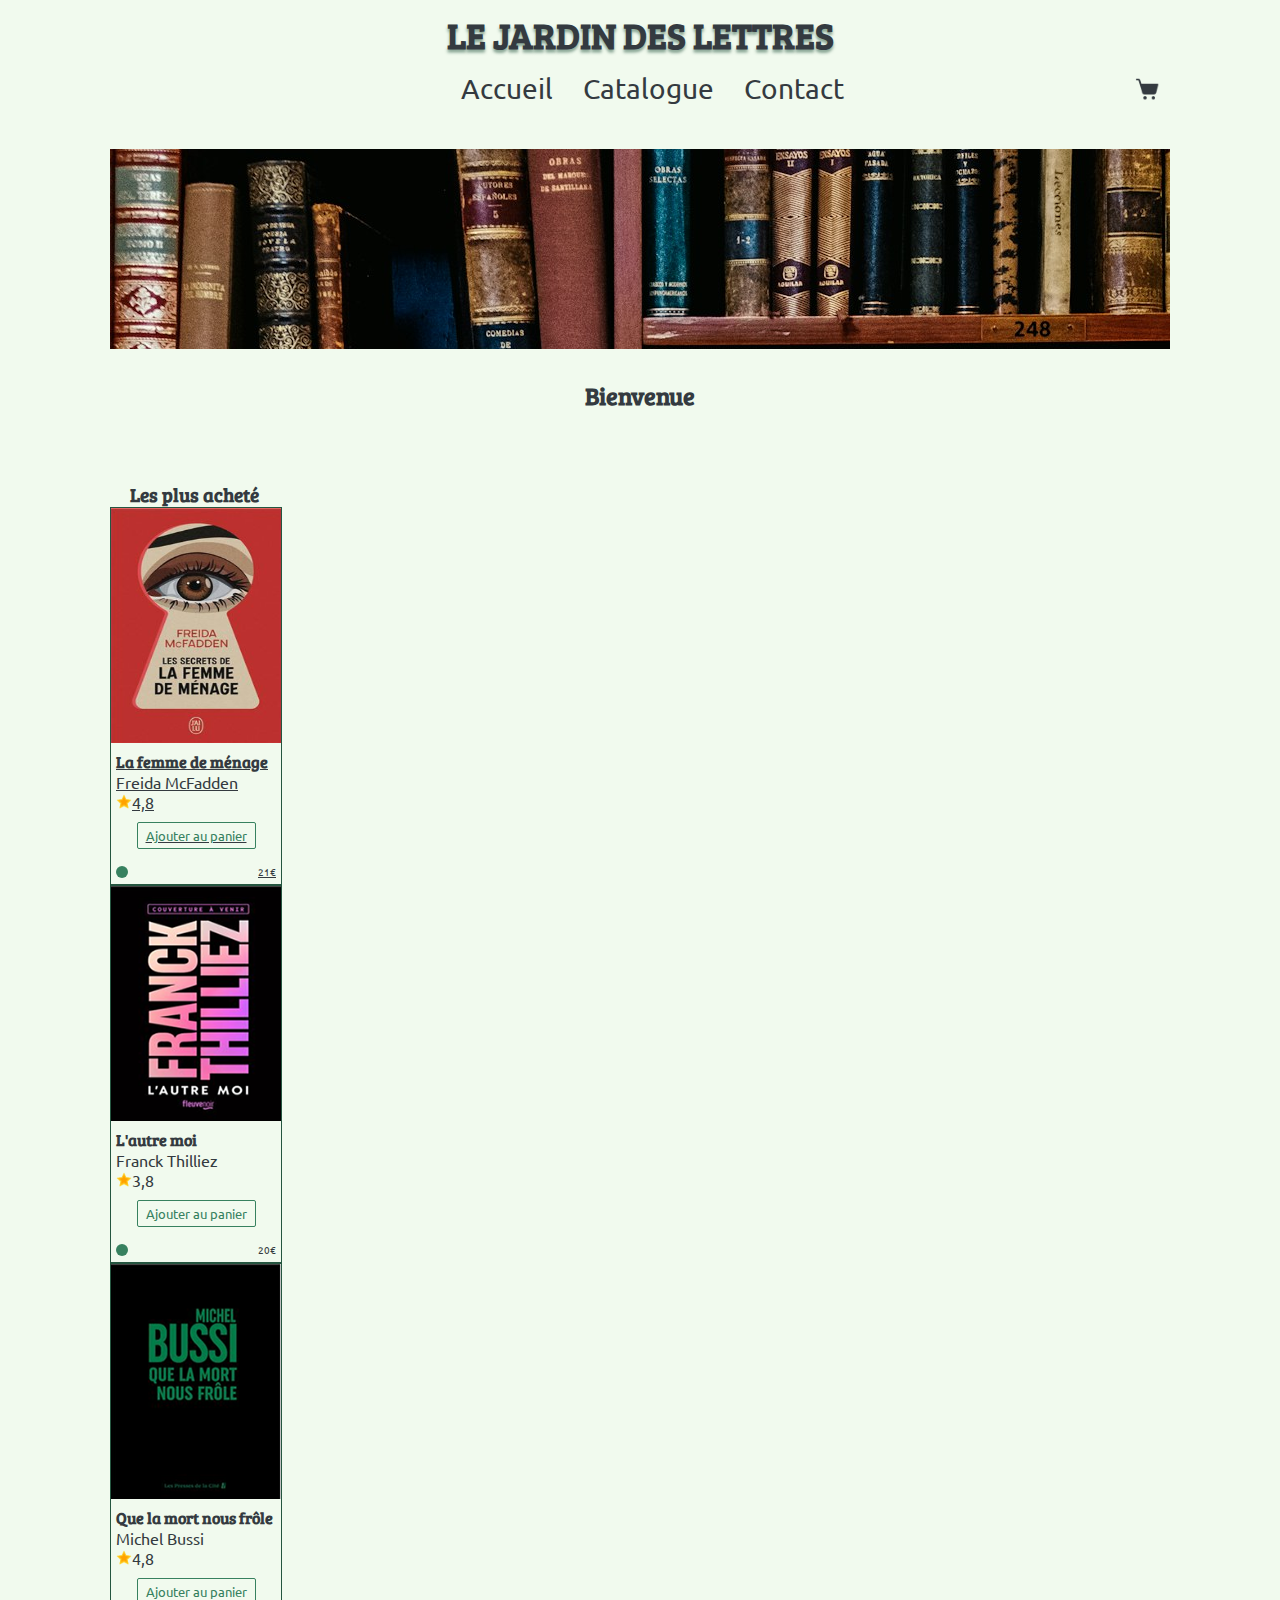
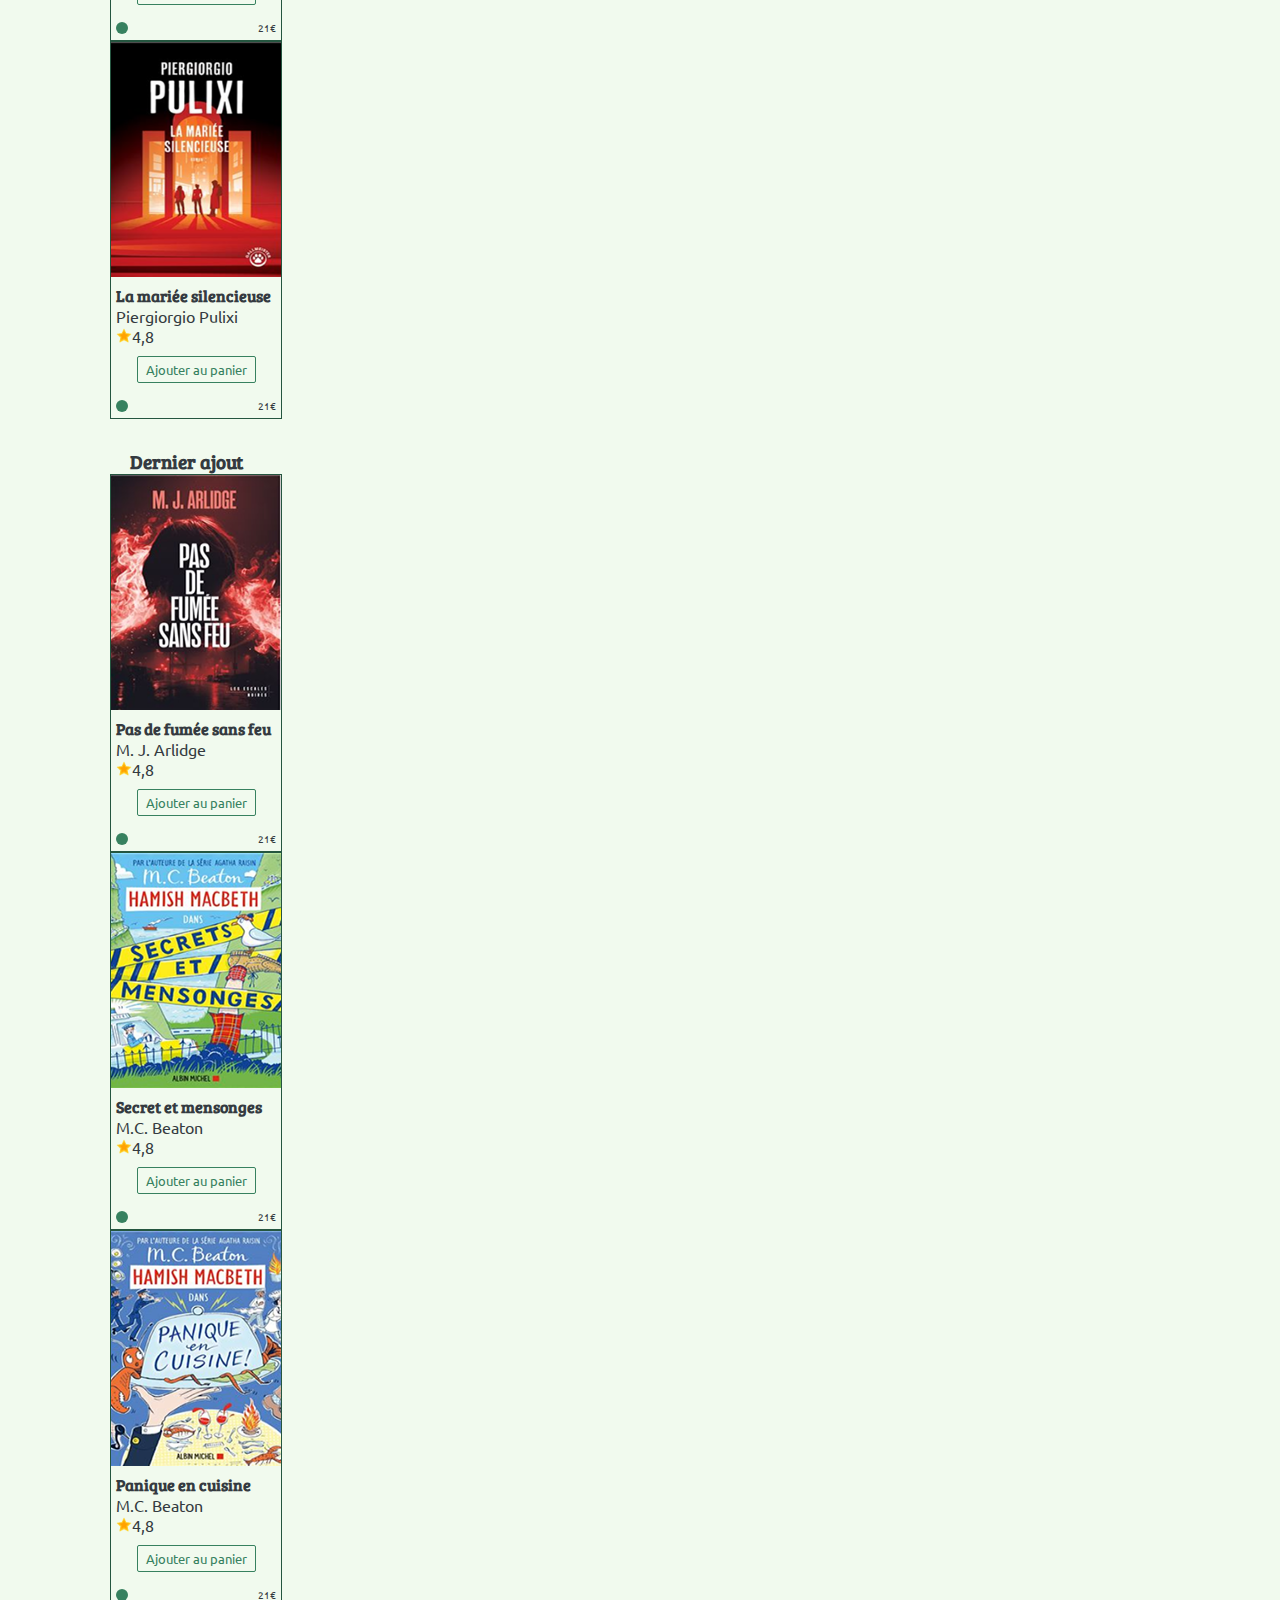
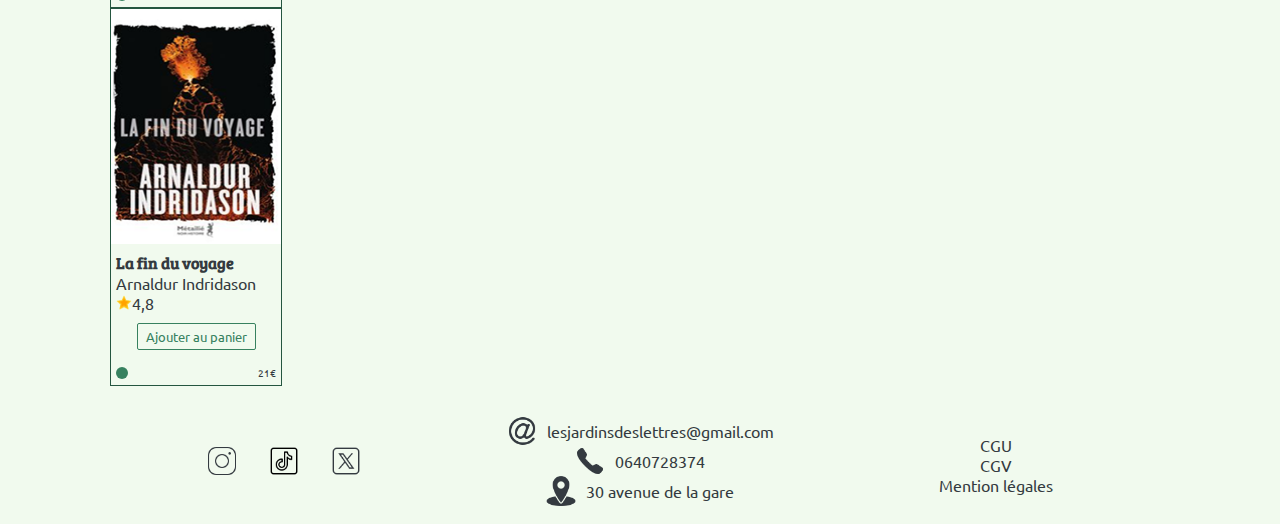
<file: index.html>
<!DOCTYPE html>
<html lang="fr">

<head>
    <meta charset="UTF-8">
    <meta name="viewport" content="width=device-width, initial-scale=1.0">
    <link rel="shortcut icon" href="./asssets/logo/Favicon BG-dark.png" type="image/x-icon">

    <!-- Fonts -->
    <link rel="preconnect" href="https://fonts.googleapis.com">
    <link rel="preconnect" href="https://fonts.gstatic.com/" crossorigin>
    <link
        href="https://fonts.googleapis.com/css2?family=Bree+Serif&family=Ubuntu:ital,wght@0,300;0,400;0,500;0,700;1,300;1,400;1,500;1,700&display=swap"
        rel="stylesheet">

    <!-- Style -->

    <link rel="stylesheet" href="./css/variable.css">
    <link rel="stylesheet" href="./css/config.css">
    <link rel="stylesheet" href="./css/footer.css">
    <link rel="stylesheet" href="./css/header.css">
    <link rel="stylesheet" href="./css/index.css">
    <link rel="stylesheet" href="./css/card.css">





    <title>Document</title>

    <script src="./script.js" defer></script>
</head>

<body>
    <div id="page_container">
        <header id="header">
            <h1 id="logo">LE JARDIN DES LETTRES</h1>
            <div id="nav_container">
                <img src="../asssets/logo/Favicon BG-dark.png" alt="" id="favicon">
                <nav id="navbar">
                    <ul>
                        <li><a href="./index.html">Accueil</a></li>
                        <li><a href="./category.html">Catalogue</a></li>
                        <li><a href="#">Contact</a></li>
                    </ul>
                </nav>
                <div id="cart_burger_container">
                    <img src="../asssets/icon/cart.png" alt="" id="cart">
                    <div id="burger_container">
                        <div id="burger"></div>
                    </div>
                </div>
            </div>
            <div id="navbar_mobile" >
                <ul>
                    <li><a href="./index.html">Accueil</a></li>
                    <li><a href="./category.html">Catalogue</a></li>
                    <li><a href="#">Contact</a></li>
                </ul>
            </div>
        </header>
        <main id="main">
            <div id="banner"></div>
            <h2>Bienvenue</h2>
            <section id="most_buy">
                <h3>Les plus acheté</h3>
                <div id="cards_container">
                    <a href="./book.html">
                        <div id="card_container">
                            <img src="./asssets/book_cover/image 13.png" alt="" id="cover">
                            <div id="info_container">

                                <h4 id="book_name">La femme de ménage</h4>
                                <p id="author">Freida McFadden</p>
                                <div id="rate_container">
                                    <img src="./asssets/icon/star.png" alt="" id="star">
                                    <p id="rate">4,8</p>
                                </div>
                                <button id="add_to_cart">Ajouter au panier</button>
                                <div id="avalable_price">
                                    <div id="avalable"></div>
                                    <p id="price">21€</p>
                                </div>
                            </div>

                        </div>
                    </a>

                    <div id="card_container">
                        <img src="./asssets/book_cover/image 2.png" alt="" id="cover">
                        <div id="info_container">

                            <h4 id="book_name">L'autre moi</h4>
                            <p id="author">Franck Thilliez</p>
                            <div id="rate_container">
                                <img src="./asssets/icon/star.png" alt="" id="star">
                                <p id="rate">3,8</p>
                            </div>
                            <button id="add_to_cart">Ajouter au panier</button>
                            <div id="avalable_price">
                                <div id="avalable"></div>
                                <p id="price">20€</p>
                            </div>
                        </div>

                    </div>
                    <div id="card_container">
                        <img src="./asssets/book_cover/image 3.png" alt="" id="cover">
                        <div id="info_container">

                            <h4 id="book_name">Que la mort nous frôle</h4>
                            <p id="author">Michel Bussi</p>
                            <div id="rate_container">
                                <img src="./asssets/icon/star.png" alt="" id="star">
                                <p id="rate">4,8</p>
                            </div>
                            <button id="add_to_cart">Ajouter au panier</button>
                            <div id="avalable_price">
                                <div id="avalable"></div>
                                <p id="price">21€</p>
                            </div>
                        </div>

                    </div>
                    <div id="card_container">
                        <img src="./asssets/book_cover/image 10.png" alt="" id="cover">
                        <div id="info_container">

                            <h4 id="book_name">La mariée silencieuse</h4>
                            <p id="author">Piergiorgio Pulixi</p>
                            <div id="rate_container">
                                <img src="./asssets/icon/star.png" alt="" id="star">
                                <p id="rate">4,8</p>
                            </div>
                            <button id="add_to_cart">Ajouter au panier</button>
                            <div id="avalable_price">
                                <div id="avalable"></div>
                                <p id="price">21€</p>
                            </div>
                        </div>

                    </div>
                </div>
            </section>

            <section id="last_add">
                <h3>Dernier ajout</h3>

                <div id="cards_container">
                    <div id="card_container">
                        <img src="./asssets/book_cover/image 5.png" alt="" id="cover">
                        <div id="info_container">

                            <h4 id="book_name">Pas de fumée sans feu</h4>
                            <p id="author">M. J. Arlidge</p>
                            <div id="rate_container">
                                <img src="./asssets/icon/star.png" alt="" id="star">
                                <p id="rate">4,8</p>
                            </div>
                            <button id="add_to_cart">Ajouter au panier</button>
                            <div id="avalable_price">
                                <div id="avalable"></div>
                                <p id="price">21€</p>
                            </div>
                        </div>

                    </div>
                    <div id="card_container">
                        <img src="./asssets/book_cover/image 6.png" alt="" id="cover">
                        <div id="info_container">

                            <h4 id="book_name">Secret et mensonges</h4>
                            <p id="author">M.C. Beaton</p>
                            <div id="rate_container">
                                <img src="./asssets/icon/star.png" alt="" id="star">
                                <p id="rate">4,8</p>
                            </div>
                            <button id="add_to_cart">Ajouter au panier</button>
                            <div id="avalable_price">
                                <div id="avalable"></div>
                                <p id="price">21€</p>
                            </div>
                        </div>

                    </div>
                    <div id="card_container">
                        <img src="./asssets/book_cover/image 7.png" alt="" id="cover">
                        <div id="info_container">

                            <h4 id="book_name">Panique en cuisine</h4>
                            <p id="author">M.C. Beaton</p>
                            <div id="rate_container">
                                <img src="./asssets/icon/star.png" alt="" id="star">
                                <p id="rate">4,8</p>
                            </div>
                            <button id="add_to_cart">Ajouter au panier</button>
                            <div id="avalable_price">
                                <div id="avalable"></div>
                                <p id="price">21€</p>
                            </div>
                        </div>

                    </div>
                    <div id="card_container">
                        <img src="./asssets/book_cover/image 8.png" alt="" id="cover">
                        <div id="info_container">

                            <h4 id="book_name">La fin du voyage</h4>
                            <p id="author">Arnaldur Indridason</p>
                            <div id="rate_container">
                                <img src="./asssets/icon/star.png" alt="" id="star">
                                <p id="rate">4,8</p>
                            </div>
                            <button id="add_to_cart">Ajouter au panier</button>
                            <div id="avalable_price">
                                <div id="avalable"></div>
                                <p id="price">21€</p>
                            </div>
                        </div>

                    </div>
                </div>
            </section>
        </main>
        <footer id="footer">
            <section id="social">
                <img src="../asssets/icon/icons8-instagram-50.png" alt="instagram">
                <img src="../asssets/icon/icons8-tic-tac-50.png" alt="tiktok">
                <img src="../asssets/icon/icons8-x-50.png" alt="x">
            </section>
            <section id="info">
                <div>
                    <img src="../asssets/icon/email.png" alt="email">
                    <p>lesjardinsdeslettres@gmail.com</p>
                </div>
                <div>
                    <img src="../asssets/icon/phone.png" alt="phone">
                    <p>0640728374</p>
                </div>
                <div>
                    <img src="../asssets/icon/icons8-géorepérage-50.png" alt="adresse">
                    <p>30 avenue de la gare</p>
                </div>
            </section>
            <section id="legal">
                <p>CGU</p>
                <p>CGV</p>
                <p>Mention légales</p>
            </section>
        </footer>
    </div>

</body>

</html>
</file>
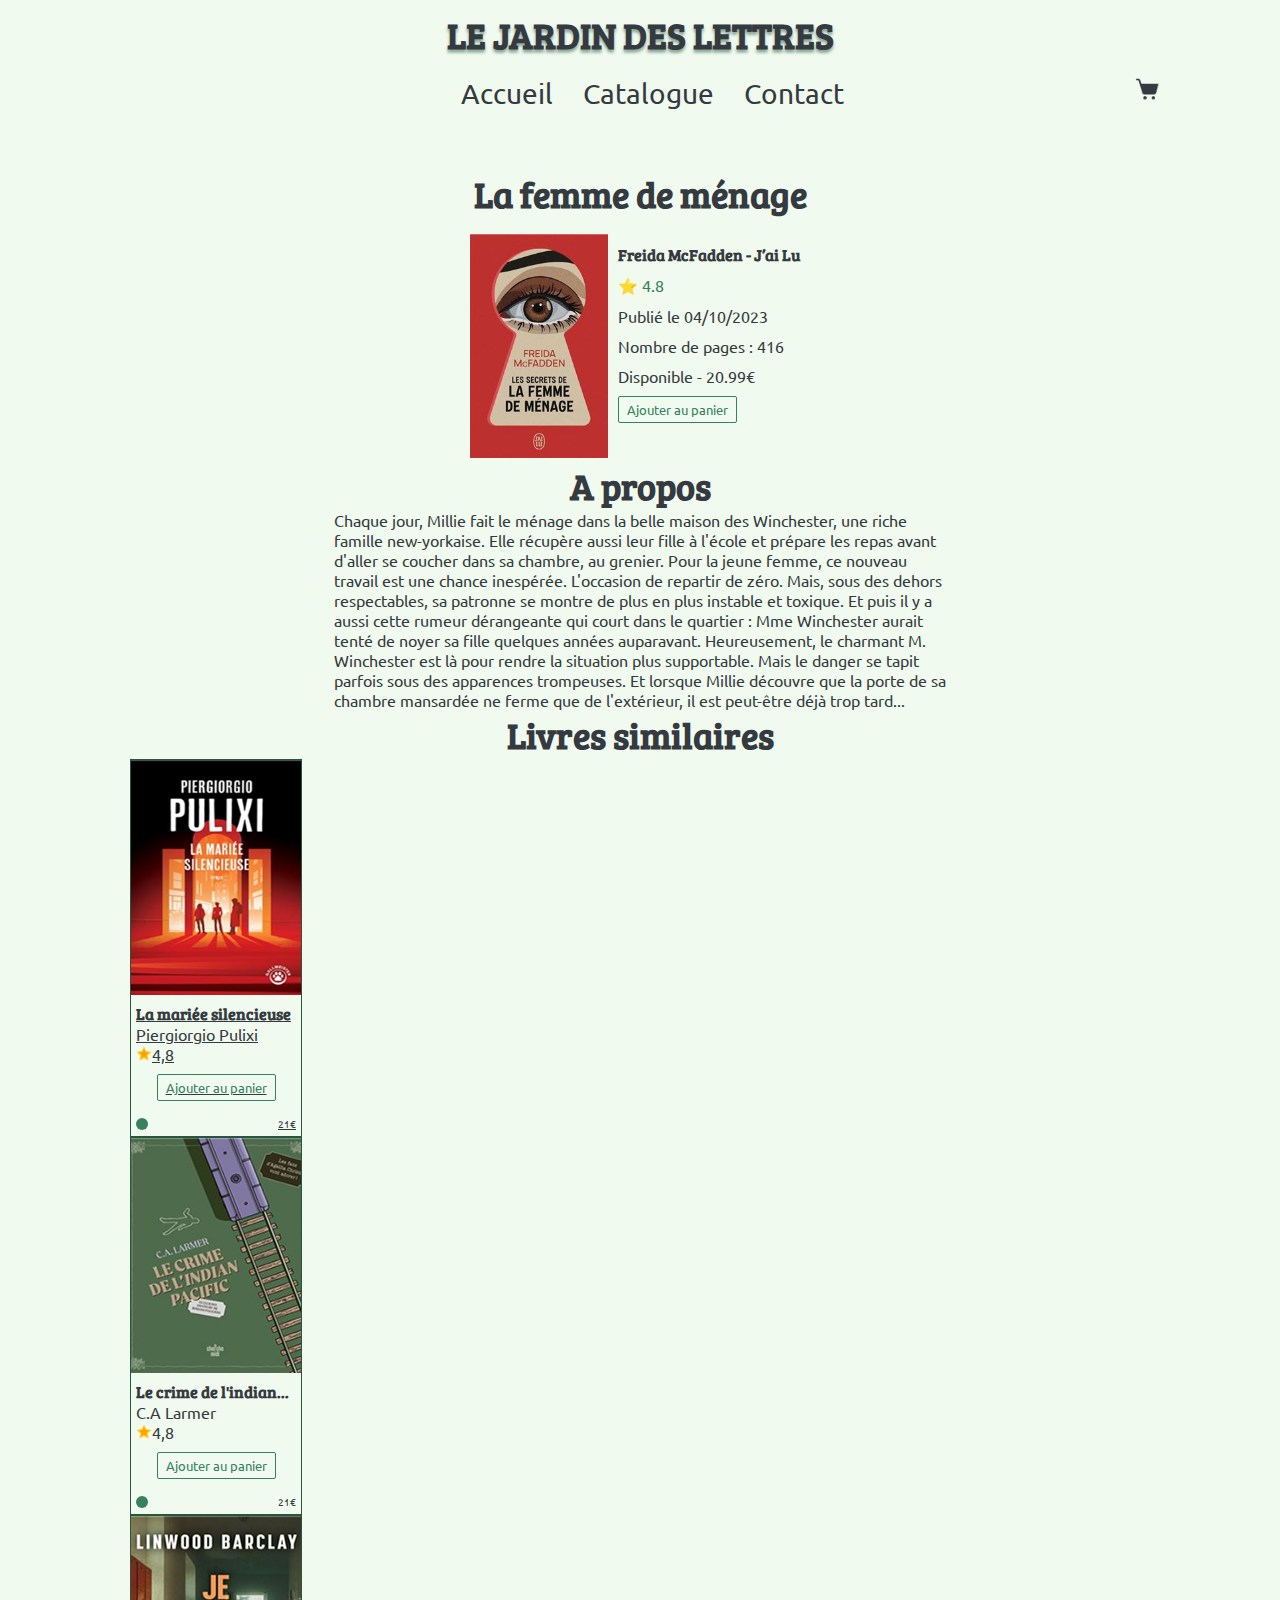
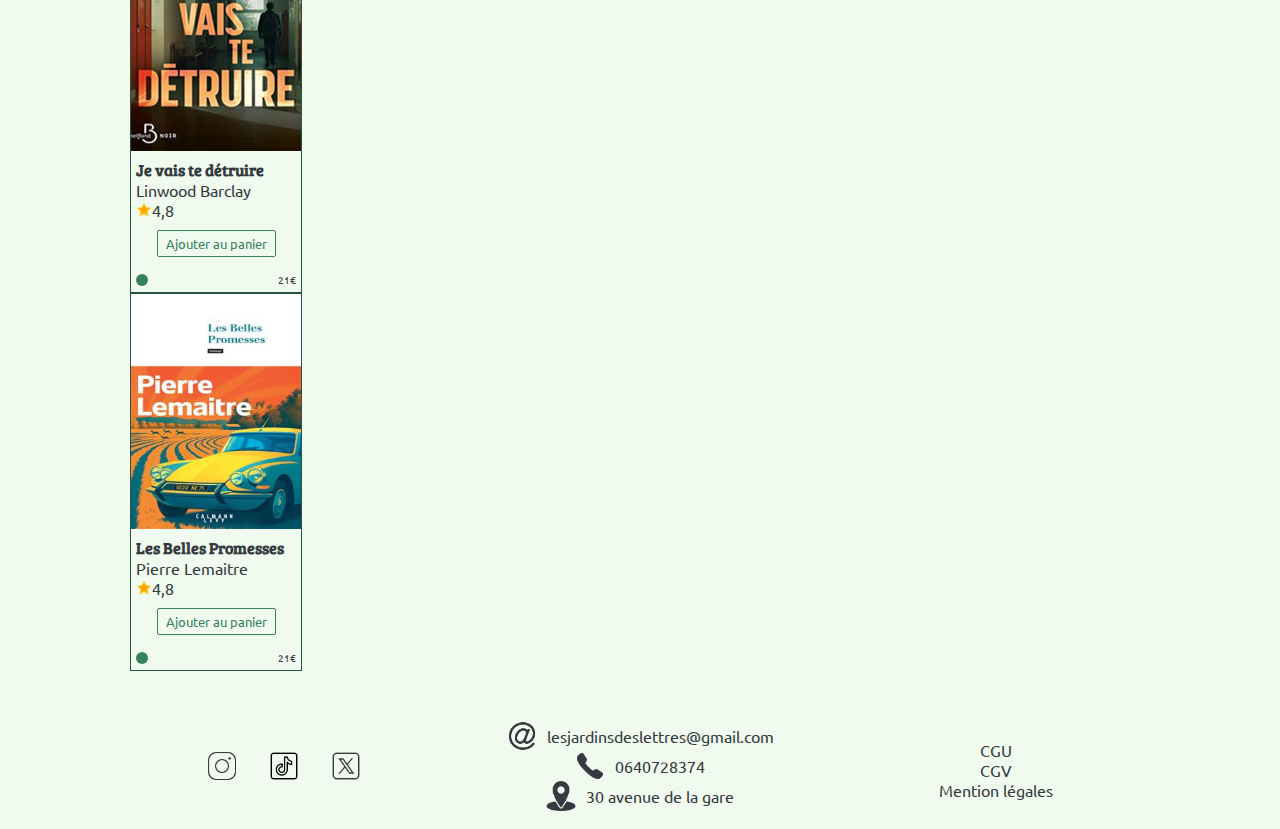
<file: Book.html>
<!DOCTYPE html>
<html lang="fr">

<head>
    <meta charset="UTF-8">
    <meta name="viewport" content="width=device-width, initial-scale=1.0">

    <!-- Fonts -->
    <link rel="preconnect" href="https://fonts.googleapis.com">
    <link rel="preconnect" href="https://fonts.gstatic.com/" crossorigin>
    <link
        href="https://fonts.googleapis.com/css2?family=Bree+Serif&family=Ubuntu:ital,wght@0,300;0,400;0,500;0,700;1,300;1,400;1,500;1,700&display=swap"
        rel="stylesheet">

    <!-- Style -->

    <link rel="stylesheet" href="./css/variable.css">
    <link rel="stylesheet" href="./css/config.css">
    <link rel="stylesheet" href="./css/footer.css">
    <link rel="stylesheet" href="./css/header.css">
    <link rel="stylesheet" href="./css/book.css">
    <link rel="stylesheet" href="./css/card.css">





    <title>Document</title>
</head>

<body>
    <div id="page_container">
        <header id="header">
            <h1 id="logo">LE JARDIN DES LETTRES</h1>
            <div id="nav_container">
                <img src="../asssets/logo/Favicon BG-dark.png" alt="" id="favicon">
                <nav id="navbar">
                    <ul>
                        <li><a href="./index.html">Accueil</a></li>
                        <li><a href="./category.html">Catalogue</a></li>
                        <li><a href="#">Contact</a></li>
                    </ul>
                </nav>
                <div id="cart_burger_container">
                    <img src="../asssets/icon/cart.png" alt="" id="cart">
                    <div id="burger_container">
                        <div id="burger"></div>
                    </div>
                </div>
            </div>
            <div id="navbar_mobile">
                <ul>
                    <li><a href="">Accueil</a></li>
                    <li><a href="">Catalogue</a></li>
                    <li><a href="#">Contact</a></li>
                </ul>
            </div>
        </header>

        <main>
            <div id="infoBook">
                <h1 id="bookName">La femme de ménage</h1>
                <div class="container">
                    <div id="coverBook">
                        <img src="asssets/book_cover/image 13.png" />
                    </div>
                    <div class="details">
                        <ul>
                            <li>
                                <h3>Freida McFadden - J’ai Lu</h3>
                            </li>
                            <li id="notation">⭐ 4.8</li>
                            <li>Publié le 04/10/2023</li>
                            <li>Nombre de pages : 416</li>
                            <li>Disponible - 20.99€</li>
                            <button class="addCart">Ajouter au panier</button>
                        </ul>
                    </div>
                </div>
            </div>

            <h1>A propos</h1>
            <p id="About">Chaque jour, Millie fait le ménage dans la belle maison des Winchester, une riche famille
                new-yorkaise. Elle récupère aussi leur fille à l'école et prépare les repas avant d'aller se coucher
                dans sa chambre, au grenier. Pour la jeune femme, ce nouveau travail est une chance inespérée.
                L'occasion de repartir de zéro. Mais, sous des dehors respectables, sa patronne se montre de plus en
                plus instable et toxique. Et puis il y a aussi cette rumeur dérangeante qui court dans le quartier : Mme
                Winchester aurait tenté de noyer sa fille quelques années auparavant. Heureusement, le charmant M.
                Winchester est là pour rendre la situation plus supportable. Mais le danger se tapit parfois sous des
                apparences trompeuses. Et lorsque Millie découvre que la porte de sa chambre mansardée ne ferme que de
                l'extérieur, il est peut-être déjà trop tard...</p>

            <h1>Livres similaires</h1>
            <div id="cards_container">
                <a href="./book.html">
                    <div id="card_container">
                        <img src="./asssets/book_cover/image 10.png" alt="" id="cover">
                        <div id="info_container">

                            <h4 id="book_name">La mariée silencieuse</h4>
                            <p id="author">Piergiorgio Pulixi</p>
                            <div id="rate_container">
                                <img src="./asssets/icon/star.png" alt="" id="star">
                                <p id="rate">4,8</p>
                            </div>
                            <button id="add_to_cart">Ajouter au panier</button>
                            <div id="avalable_price">
                                <div id="avalable"></div>
                                <p id="price">21€</p>
                            </div>
                        </div>
                </a>


            </div>
            <div id="card_container">
                <img src="./asssets/book_cover/image 11.png" alt="" id="cover">
                <div id="info_container">

                    <h4 id="book_name">Le crime de l'indian...</h4>
                    <p id="author">C.A Larmer</p>
                    <div id="rate_container">
                        <img src="./asssets/icon/star.png" alt="" id="star">
                        <p id="rate">4,8</p>
                    </div>
                    <button id="add_to_cart">Ajouter au panier</button>
                    <div id="avalable_price">
                        <div id="avalable"></div>
                        <p id="price">21€</p>
                    </div>
                </div>

            </div>
            <div id="card_container">
                <img src="./asssets/book_cover/image 12.png" alt="" id="cover">
                <div id="info_container">

                    <h4 id="book_name">Je vais te détruire</h4>
                    <p id="author">Linwood Barclay</p>
                    <div id="rate_container">
                        <img src="./asssets/icon/star.png" alt="" id="star">
                        <p id="rate">4,8</p>
                    </div>
                    <button id="add_to_cart">Ajouter au panier</button>
                    <div id="avalable_price">
                        <div id="avalable"></div>
                        <p id="price">21€</p>
                    </div>
                </div>

            </div>

            <div id="card_container">
                <img src="./asssets/book_cover/image 14.png" alt="" id="cover">
                <div id="info_container">

                    <h4 id="book_name">Les Belles Promesses</h4>
                    <p id="author">Pierre Lemaitre</p>
                    <div id="rate_container">
                        <img src="./asssets/icon/star.png" alt="" id="star">
                        <p id="rate">4,8</p>
                    </div>
                    <button id="add_to_cart">Ajouter au panier</button>
                    <div id="avalable_price">
                        <div id="avalable"></div>
                        <p id="price">21€</p>
                    </div>
                </div>
            </div>
        </main>

        <footer id="footer">
            <section id="social">
                <img src="../asssets/icon/icons8-instagram-50.png" alt="instagram">
                <img src="../asssets/icon/icons8-tic-tac-50.png" alt="tiktok">
                <img src="../asssets/icon/icons8-x-50.png" alt="x">
            </section>
            <section id="info">
                <div>
                    <img src="../asssets/icon/email.png" alt="email">
                    <p>lesjardinsdeslettres@gmail.com</p>
                </div>
                <div>
                    <img src="../asssets/icon/phone.png" alt="phone">
                    <p>0640728374</p>
                </div>
                <div>
                    <img src="../asssets/icon/icons8-géorepérage-50.png" alt="adresse">
                    <p>30 avenue de la gare</p>
                </div>
            </section>
            <section id="legal">
                <p>CGU</p>
                <p>CGV</p>
                <p>Mention légales</p>
            </section>
        </footer>
    </div>

</body>

</html>
</file>
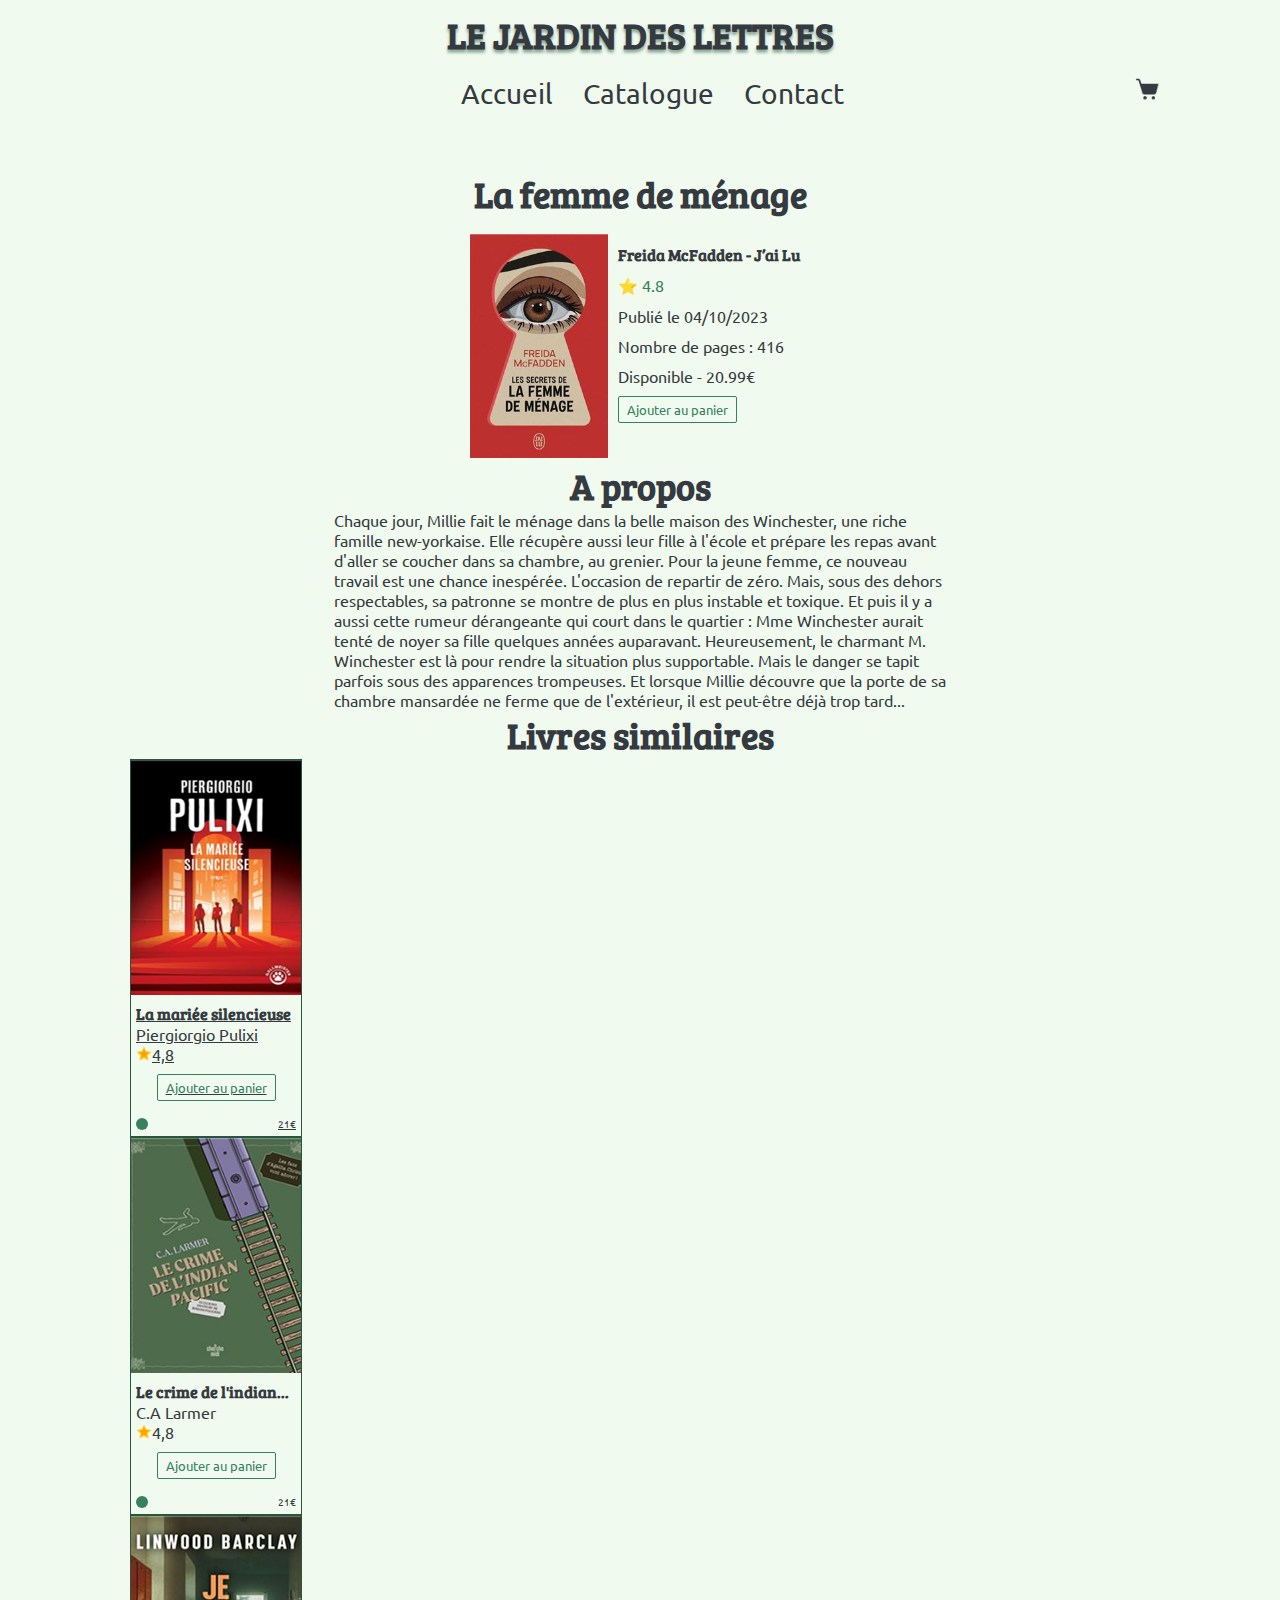
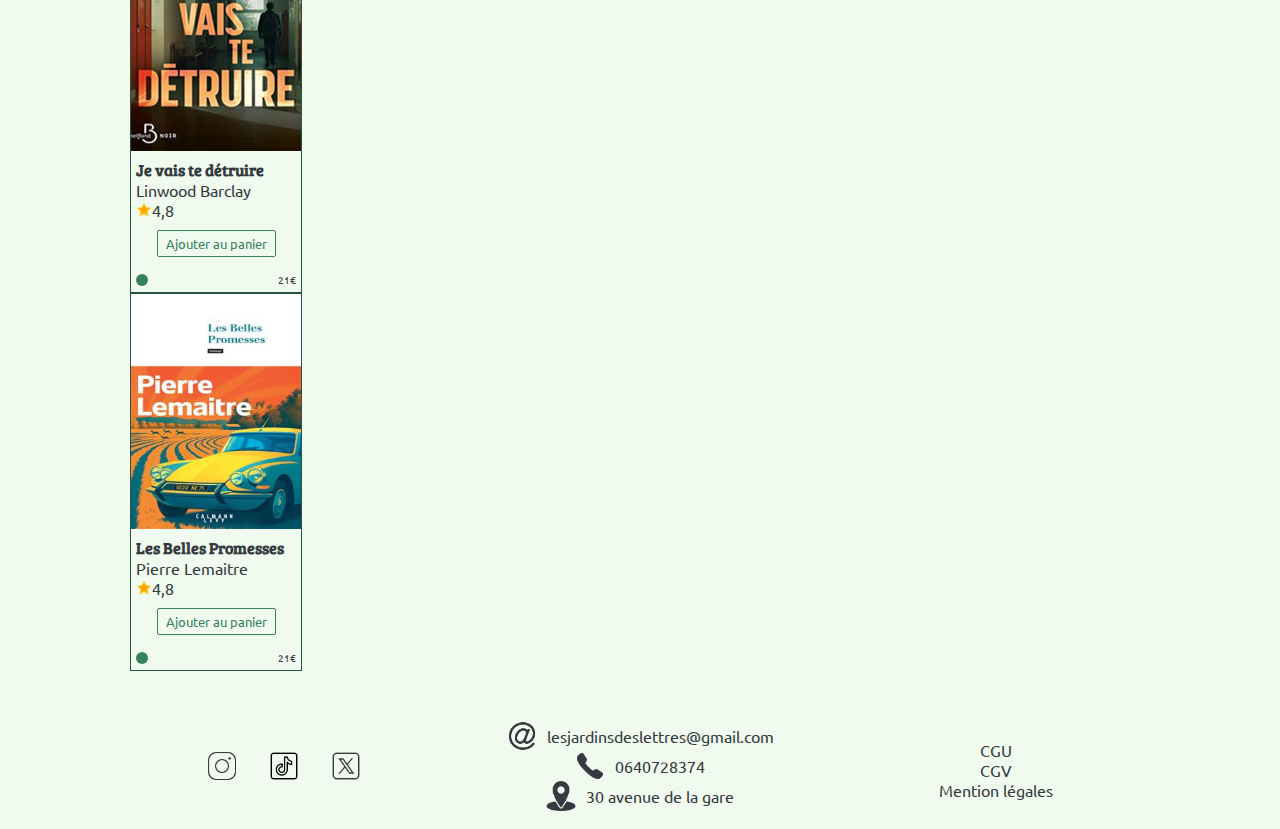
<file: book.html>
<!DOCTYPE html>
<html lang="fr">

<head>
    <meta charset="UTF-8">
    <meta name="viewport" content="width=device-width, initial-scale=1.0">

    <link rel="shortcut icon" href="./asssets/logo/Favicon BG-dark.png" type="image/x-icon">

    <!-- Fonts -->
    <link rel="preconnect" href="https://fonts.googleapis.com">
    <link rel="preconnect" href="https://fonts.gstatic.com/" crossorigin>
    <link
        href="https://fonts.googleapis.com/css2?family=Bree+Serif&family=Ubuntu:ital,wght@0,300;0,400;0,500;0,700;1,300;1,400;1,500;1,700&display=swap"
        rel="stylesheet">

    <!-- Style -->

    <link rel="stylesheet" href="./css/variable.css">
    <link rel="stylesheet" href="./css/config.css">
    <link rel="stylesheet" href="./css/footer.css">
    <link rel="stylesheet" href="./css/header.css">
    <link rel="stylesheet" href="./css/book.css">
    <link rel="stylesheet" href="./css/card.css">





    <title>Document</title>

    <script src="./script.js" defer></script>
</head>

<body>
    <div id="page_container">
        <header id="header">
            <h1 id="logo">LE JARDIN DES LETTRES</h1>
            <div id="nav_container">
                <img src="./asssets/logo/Favicon BG-dark.png" alt="" id="favicon">
                <nav id="navbar">
                    <ul>
                        <li><a href="./index.html">Accueil</a></li>
                        <li><a href="./category.html">Catalogue</a></li>
                        <li><a href="#">Contact</a></li>
                    </ul>
                </nav>
                <div id="cart_burger_container">
                    <img src="./asssets/icon/cart.png" alt="" id="cart">
                    <div id="burger_container">
                        <div id="burger"></div>
                    </div>
                </div>
            </div>
            <div id="navbar_mobile">
                <ul>
                    <li><a href="./index.html">Accueil</a></li>
                    <li><a href="./category.html">Catalogue</a></li>
                    <li><a href="#">Contact</a></li>
                </ul>
            </div>
        </header>

        <main>
            <div id="infoBook">
                <h1 id="bookName">La femme de ménage</h1>
                <div class="container">
                    <div id="coverBook">
                        <img src="asssets/book_cover/image 13.png" />
                    </div>
                    <div class="details">
                        <ul>
                            <li>
                                <h3>Freida McFadden - J’ai Lu</h3>
                            </li>
                            <li id="notation">⭐ 4.8</li>
                            <li>Publié le 04/10/2023</li>
                            <li>Nombre de pages : 416</li>
                            <li>Disponible - 20.99€</li>
                            <button class="addCart">Ajouter au panier</button>
                        </ul>
                    </div>
                </div>
            </div>

            <h1>A propos</h1>
            <p id="About">Chaque jour, Millie fait le ménage dans la belle maison des Winchester, une riche famille
                new-yorkaise. Elle récupère aussi leur fille à l'école et prépare les repas avant d'aller se coucher
                dans sa chambre, au grenier. Pour la jeune femme, ce nouveau travail est une chance inespérée.
                L'occasion de repartir de zéro. Mais, sous des dehors respectables, sa patronne se montre de plus en
                plus instable et toxique. Et puis il y a aussi cette rumeur dérangeante qui court dans le quartier : Mme
                Winchester aurait tenté de noyer sa fille quelques années auparavant. Heureusement, le charmant M.
                Winchester est là pour rendre la situation plus supportable. Mais le danger se tapit parfois sous des
                apparences trompeuses. Et lorsque Millie découvre que la porte de sa chambre mansardée ne ferme que de
                l'extérieur, il est peut-être déjà trop tard...</p>

            <h1>Livres similaires</h1>
            <div id="cards_container">
                <a href="book.html">
                    <div id="card_container">
                        <img src="./asssets/book_cover/image 10.png" alt="" id="cover">
                        <div id="info_container">

                            <h4 id="book_name">La mariée silencieuse</h4>
                            <p id="author">Piergiorgio Pulixi</p>
                            <div id="rate_container">
                                <img src="./asssets/icon/star.png" alt="" id="star">
                                <p id="rate">4,8</p>
                            </div>
                            <button id="add_to_cart">Ajouter au panier</button>
                            <div id="avalable_price">
                                <div id="avalable"></div>
                                <p id="price">21€</p>
                            </div>
                        </div>
                </a>


            </div>
            <div id="card_container">
                <img src="./asssets/book_cover/image 11.png" alt="" id="cover">
                <div id="info_container">

                    <h4 id="book_name">Le crime de l'indian...</h4>
                    <p id="author">C.A Larmer</p>
                    <div id="rate_container">
                        <img src="./asssets/icon/star.png" alt="" id="star">
                        <p id="rate">4,8</p>
                    </div>
                    <button id="add_to_cart">Ajouter au panier</button>
                    <div id="avalable_price">
                        <div id="avalable"></div>
                        <p id="price">21€</p>
                    </div>
                </div>

            </div>
            <div id="card_container">
                <img src="./asssets/book_cover/image 12.png" alt="" id="cover">
                <div id="info_container">

                    <h4 id="book_name">Je vais te détruire</h4>
                    <p id="author">Linwood Barclay</p>
                    <div id="rate_container">
                        <img src="./asssets/icon/star.png" alt="" id="star">
                        <p id="rate">4,8</p>
                    </div>
                    <button id="add_to_cart">Ajouter au panier</button>
                    <div id="avalable_price">
                        <div id="avalable"></div>
                        <p id="price">21€</p>
                    </div>
                </div>

            </div>

            <div id="card_container">
                <img src="./asssets/book_cover/image 14.png" alt="" id="cover">
                <div id="info_container">

                    <h4 id="book_name">Les Belles Promesses</h4>
                    <p id="author">Pierre Lemaitre</p>
                    <div id="rate_container">
                        <img src="./asssets/icon/star.png" alt="" id="star">
                        <p id="rate">4,8</p>
                    </div>
                    <button id="add_to_cart">Ajouter au panier</button>
                    <div id="avalable_price">
                        <div id="avalable"></div>
                        <p id="price">21€</p>
                    </div>
                </div>
            </div>
        </main>

        <footer id="footer">
            <section id="social">
                <img src="./asssets/icon/icons8-instagram-50.png" alt="instagram">
                <img src="./asssets/icon/icons8-tic-tac-50.png" alt="tiktok">
                <img src="./asssets/icon/icons8-x-50.png" alt="x">
            </section>
            <section id="info">
                <div>
                    <img src="./asssets/icon/email.png" alt="email">
                    <p>lesjardinsdeslettres@gmail.com</p>
                </div>
                <div>
                    <img src="./asssets/icon/phone.png" alt="phone">
                    <p>0640728374</p>
                </div>
                <div>
                    <img src="./asssets/icon/icons8-géorepérage-50.png" alt="adresse">
                    <p>30 avenue de la gare</p>
                </div>
            </section>
            <section id="legal">
                <p>CGU</p>
                <p>CGV</p>
                <p>Mention légales</p>
            </section>
        </footer>
    </div>

</body>

</html>
</file>
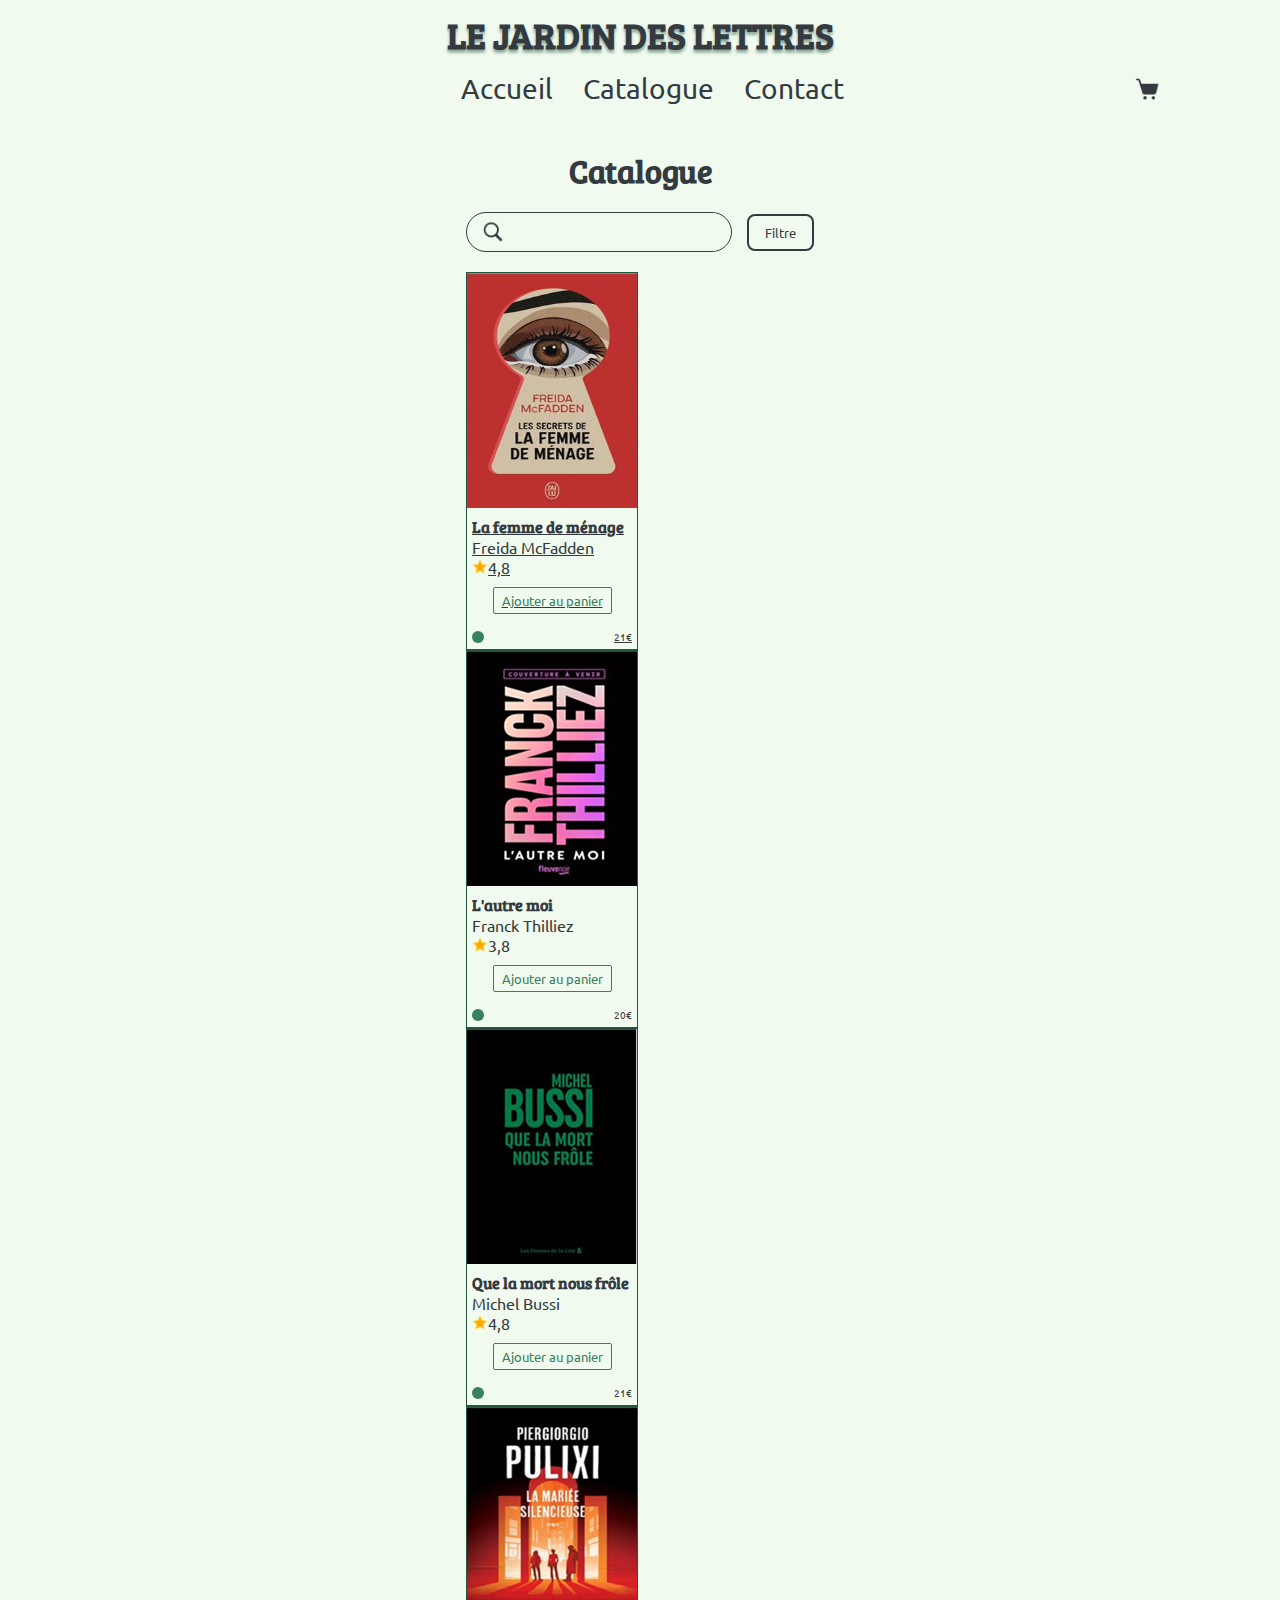
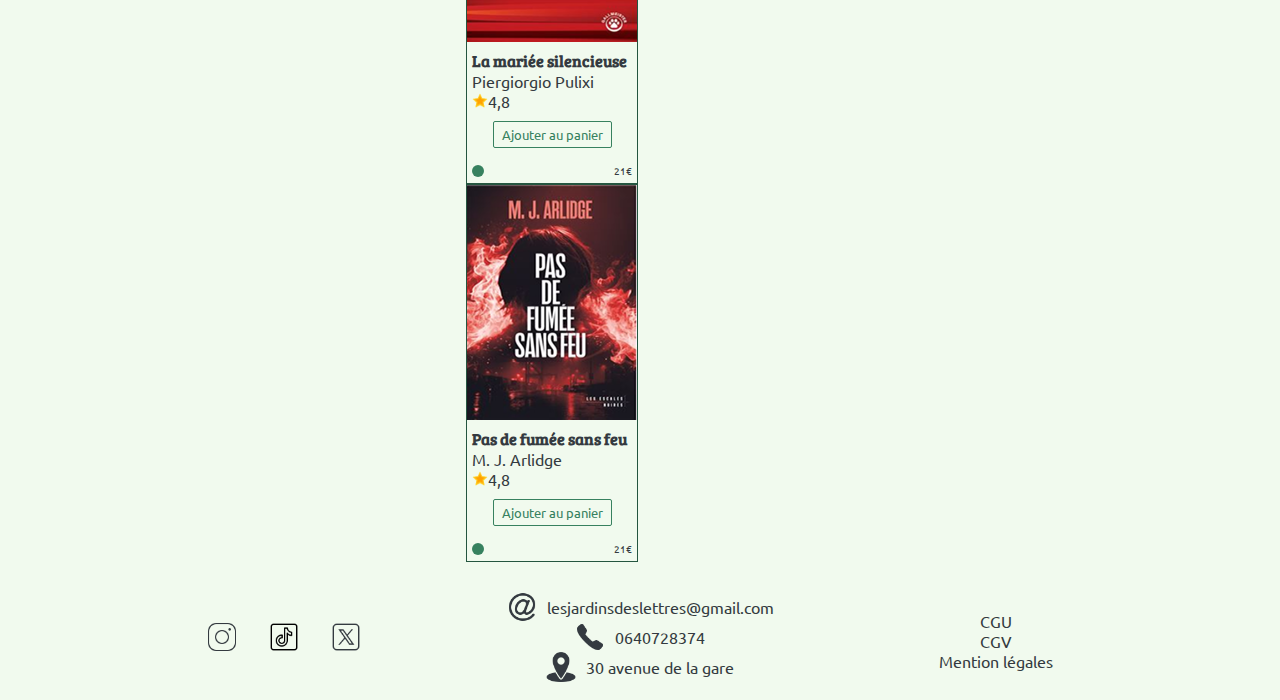
<file: category.html>
<!DOCTYPE html>
<html lang="fr">

<head>
    <meta charset="UTF-8">
    <meta name="viewport" content="width=device-width, initial-scale=1.0">

    <link rel="shortcut icon" href="./asssets/logo/Favicon BG-dark.png" type="image/x-icon">

    <!-- Fonts -->
    <link rel="preconnect" href="https://fonts.googleapis.com">
    <link rel="preconnect" href="https://fonts.gstatic.com/" crossorigin>
    <link
        href="https://fonts.googleapis.com/css2?family=Bree+Serif&family=Ubuntu:ital,wght@0,300;0,400;0,500;0,700;1,300;1,400;1,500;1,700&display=swap"
        rel="stylesheet">

    <!-- Style -->

    <link rel="stylesheet" href="./css/variable.css">
    <link rel="stylesheet" href="./css/config.css">
    <link rel="stylesheet" href="./css/footer.css">
    <link rel="stylesheet" href="./css/header.css">
    <link rel="stylesheet" href="./css/category.css">
    <link rel="stylesheet" href="./css/card.css">





    <title>Le jardin des lettres - Calatogue</title>

    <script src="./script.js" defer></script>
</head>

<body>
    <div id="page_container">
        <header id="header">
            <h1 id="logo">LE JARDIN DES LETTRES</h1>
            <div id="nav_container">
                <img src="./asssets/logo/Favicon BG-dark.png" alt="" id="favicon">
                <nav id="navbar">
                    <ul>
                        <li><a href="./index.html">Accueil</a></li>
                        <li><a href="./category.html">Catalogue</a></li>
                        <li><a href="#">Contact</a></li>
                    </ul>
                </nav>
                <div id="cart_burger_container">
                    <img src="./asssets/icon/cart.png" alt="" id="cart">
                    <div id="burger_container">
                        <div id="burger"></div>
                    </div>
                </div>
            </div>
            <div id="navbar_mobile">
                <ul>
                    <li><a href="./index.html">Accueil</a></li>
                    <li><a href="./category.html">Catalogue</a></li>
                    <li><a href="#">Contact</a></li>
                </ul>
            </div>
        </header>
        <main>
            <h1 id="cat">Catalogue</h1>
            <div id="search_filter_container">

                <div id="search_container">
                    <img src="./asssets/icon/search.png" alt="loupe" id="search_icon">
                    <input type="text" id="search" name="search">
                </div>


                <button id="filter">Filtre</button>

            </div>
            <div id="cards_container">
                <a href="book.html">
                    <div id="card_container">
                        <img src="./asssets/book_cover/image 13.png" alt="" id="cover">
                        <div id="info_container">

                            <h4 id="book_name">La femme de ménage</h4>
                            <p id="author">Freida McFadden</p>
                            <div id="rate_container">
                                <img src="./asssets/icon/star.png" alt="" id="star">
                                <p id="rate">4,8</p>
                            </div>
                            <button id="add_to_cart">Ajouter au panier</button>
                            <div id="avalable_price">
                                <div id="avalable"></div>
                                <p id="price">21€</p>
                            </div>
                        </div>

                    </div>
                </a>

                <div id="card_container">
                    <img src="./asssets/book_cover/image 2.png" alt="" id="cover">
                    <div id="info_container">

                        <h4 id="book_name">L'autre moi</h4>
                        <p id="author">Franck Thilliez</p>
                        <div id="rate_container">
                            <img src="./asssets/icon/star.png" alt="" id="star">
                            <p id="rate">3,8</p>
                        </div>
                        <button id="add_to_cart">Ajouter au panier</button>
                        <div id="avalable_price">
                            <div id="avalable"></div>
                            <p id="price">20€</p>
                        </div>
                    </div>

                </div>
                <div id="card_container">
                    <img src="./asssets/book_cover/image 3.png" alt="" id="cover">
                    <div id="info_container">

                        <h4 id="book_name">Que la mort nous frôle</h4>
                        <p id="author">Michel Bussi</p>
                        <div id="rate_container">
                            <img src="./asssets/icon/star.png" alt="" id="star">
                            <p id="rate">4,8</p>
                        </div>
                        <button id="add_to_cart">Ajouter au panier</button>
                        <div id="avalable_price">
                            <div id="avalable"></div>
                            <p id="price">21€</p>
                        </div>
                    </div>

                </div>
                <div id="card_container">
                    <img src="./asssets/book_cover/image 10.png" alt="" id="cover">
                    <div id="info_container">

                        <h4 id="book_name">La mariée silencieuse</h4>
                        <p id="author">Piergiorgio Pulixi</p>
                        <div id="rate_container">
                            <img src="./asssets/icon/star.png" alt="" id="star">
                            <p id="rate">4,8</p>
                        </div>
                        <button id="add_to_cart">Ajouter au panier</button>
                        <div id="avalable_price">
                            <div id="avalable"></div>
                            <p id="price">21€</p>
                        </div>
                    </div>


                </div>
                <div id="card_container">
                    <img src="./asssets/book_cover/image 5.png" alt="" id="cover">
                    <div id="info_container">

                        <h4 id="book_name">Pas de fumée sans feu</h4>
                        <p id="author">M. J. Arlidge</p>
                        <div id="rate_container">
                            <img src="./asssets/icon/star.png" alt="" id="star">
                            <p id="rate">4,8</p>
                        </div>
                        <button id="add_to_cart">Ajouter au panier</button>
                        <div id="avalable_price">
                            <div id="avalable"></div>
                            <p id="price">21€</p>
                        </div>
                    </div>

                </div>
            </div>
        </main>
        <footer id="footer">
            <section id="social">
                <img src="./asssets/icon/icons8-instagram-50.png" alt="instagram">
                <img src="./asssets/icon/icons8-tic-tac-50.png" alt="tiktok">
                <img src="./asssets/icon/icons8-x-50.png" alt="x">
            </section>
            <section id="info">
                <div>
                    <img src="./asssets/icon/email.png" alt="email">
                    <p>lesjardinsdeslettres@gmail.com</p>
                </div>
                <div>
                    <img src="./asssets/icon/phone.png" alt="phone">
                    <p>0640728374</p>
                </div>
                <div>
                    <img src="./asssets/icon/icons8-géorepérage-50.png" alt="adresse">
                    <p>30 avenue de la gare</p>
                </div>
            </section>
            <section id="legal">
                <p>CGU</p>
                <p>CGV</p>
                <p>Mention légales</p>
            </section>
        </footer>
    </div>

</body>

</html>
</file>
<file: css/variable.css>
:root{
    /* Colors */
    --primary-color:#F1FAEE;
    --secondary-color:#343A40;
    --cta-color:#37815F;
    --interaction-light-color:#70C29D;
    --interaction-dark-color:#255640;

    /* Fonts */
    --title-font:"Bree Serif", serif;
    --paragraphe-font:"Ubuntu", sans-serif;

    /* Fonts-size */
    --h1-size:36px;
    --h2-size:20px;
    --h3-size:16px;

    --button-size:12px;

    --p1-size:28px;
    --p2-size:16px;
    --p3-size:10px;
    
}
</file>
<file: css/config.css>
*{
    margin: 0;
    padding: 0;
    box-sizing: border-box;
    color: var(--secondary-color);
    font-family: var(--paragraphe-font);
}

h1,h2,h3,h4{
    font-family: var(--title-font);
}

body{
    background-color: var(--primary-color);
    display: flex;
    flex-direction: column;
    align-items: center;
}

#page_container{
    max-width: 1080px;
    width: 100%;
    display: flex;
    flex-direction: column;
    align-items: center;
    padding: 10px;
    gap: 30px;
}
</file>
<file: css/footer.css>
#footer {
    display: flex;
    flex-direction: column;
    align-items: center;
    justify-content: center;
    gap: 8px;
    width: fit-content;

    #social {
        display: flex;
        gap: 30px;
        border-bottom: 1px solid var(--secondary-color);
        padding-bottom: 8px;
        width: 100%;
        justify-content: center;

        img {
            width: 32px;
            height: 32px;
            cursor: pointer;
            transition: transform .2s ease;

            &:hover {
                transform: scale(1.1);
            }
        }
    }

    #info {
        border-bottom: 1px solid var(--secondary-color);
        padding-bottom: 8px;

        div {
            display: flex;
            align-items: center;
            gap: 10px;

            img {
                width: 30px;
                height: 30px;
            }
        }
    }

    #legal {
        p {
            text-align: center;
            cursor: pointer;
            transition: color .2s ease;

            &:hover {
                color: var(--interaction-light-color);
            }
        }

    }

}

@media (min-width:600px) {
    #footer {
        width: 100%;
        flex-direction: row;

        #social,
        #info,
        #legal {
            border-bottom: none;
            width: 33%;
        }

        #info {
            div {
                justify-content: center;
            }

        }
    }
}
</file>
<file: css/header.css>
#header {
    width: 100%;

    #logo {
        display: none;
        font-size: var(--h1-size);
        font-family: var(--title-font);
        width: 100%;
        text-align: center;
        text-shadow: 0 3px 3px rgba(37, 86, 64, 0.50)
    }

    #nav_container {
        display: flex;
        width: 100%;
        align-items: center;
        justify-content: space-between;



        #favicon {
            width: 60px;
            height: 60px;
        }

        #navbar {
            display: none;

            ul {
                display: flex;
                list-style: none;
                gap: 30px;

                li {
                    a {
                        text-decoration: none;
                        font-size: var(--p1-size);
                        transition: color .2s ease;

                        &:hover {
                            color: var(--interaction-light-color);
                        }
                    }
                }
            }
        }

        #cart_burger_container {
            display: flex;
            align-items: center;
            gap: 10px;
        }

        #cart {
            width: 25px;
            height: 25px;
        }

        #burger_container {
            cursor: pointer;
            height: 25px;
        }

        #burger {
            position: relative;

            &::before,
            &::after {
                position: absolute;
            }

            &::before,
            &::after,
            & {
                content: "";
                width: 40px;
                height: 5px;
                background-color: var(--secondary-color);
                cursor: pointer;
                border-radius: 10px;
            }

            &::before {
                bottom: -20px;
            }

            &::after {
                bottom: -10px;
            }
        }

    }

}

@media (min-width:600px) {
    #header {
        #logo {
            display: block;
        }

        #nav_container {
            #favicon {
                opacity: 0;
            }

            #navbar {
                display: block;
            }

            #cart_burger_container{
                #burger{
                    display: none;
                }
            }

        }
        #navbar_mobile{
            display: none;
        }
    }
}
</file>
<file: css/index.css>
#main{
    width: 100%;
    display: flex;
    flex-direction: column;
    gap: 30px;

    #banner{
        background-image: url(../asssets/banner.jpg);
        height: 200px;
        width: 100%;
    }

    h2{
        margin-bottom: 40px;
        align-self: center;
    }

    h3{
        margin-left: 20px;
    }
}
</file>
<file: css/card.css>
#card_container{
    border: 1px solid var(--interaction-dark-color);
    width: fit-content;
    transition: transform .2s ease;
    cursor: pointer;
    &:hover{
        transform: scale(1.05);
    }

    #cover{
        width: 170px;
        height: 235px;
    }

    #info_container{
        padding: 5px;
        display: flex;
    flex-direction: column;

        #rate_container{
            display: flex;
            align-items: center;

            #star{
                width: 16px;
            }
        }
        button{
                margin: 15px 0;
                align-self: center;
                color:var(--cta-color);
                padding: 4px 8px;
                border: 1px solid var(--cta-color);
                border-radius: 2px;
                margin-top: 10px;
                background-color: var(--primary-color);
                 transition-duration: 0.2s;
                 cursor: pointer;

                &:hover{
                    border-color: var(--interaction-light-color);
                    background-color: var(--interaction-dark-color);
                    color: #F1FAEE;
                }
            }

        #avalable_price{
            display: flex;
            justify-content: space-between;
            align-items: center;

            #avalable{
                width: 12px;
                height: 12px;
                border-radius: 50%;
                background-color: var(--cta-color);
            }

            #price{
                font-size: var(--p3-size);
            }
        }  
    }
    }
</file>
<file: css/book.css>
main{
    margin: 20px;
    font-size: var(--p2-size);
    max-width: max-content
}

h1{
     font-size: var(--h1-size);
     text-align: center;
}
h3{
    font-size: var(--h3-size);
}
li{
    padding-top: 10px;
    list-style-type: none;
}


.container{
    display: flex;
    flex-direction: row;
    align-items: flex-start;
    gap: 10px;
    width: max-content;
}

.details{
    padding-right: 10px;
}
#infoBook{
    max-width: min-content;
    margin-left: auto;
    margin-right: auto;
    padding:0 0 0 0;
}
#infoBook div{
    margin-top: 8px;
}
#coverBook img{
    height: 14rem
}
#notation{
    color: var(--cta-color);
}

#About{
    max-width: 60%;
    margin-left: auto;
    margin-right: auto;
}

button{
    color:var(--cta-color);
    background-color: #0000;
    border: 1px solid var(--cta-color);
    border-radius: 2px;
    padding: 4px 8px;
    margin-top: 10px;
    cursor: pointer;
}

button:hover{
    border-color: var(--interaction-light-color);
    background-color: var(--interaction-dark-color);
    color: #F1FAEE;
    transition-duration: 0.2s;
}

#SimilarBooks{
    display: flex;
    flex-wrap: wrap;
    gap: 10px;
    justify-content: center;
}
</file>
<file: css/category.css>
main{
    display: flex;
    flex-direction: column;
    gap: 20px;

    h1{
        text-align: center;
    }

    #search_filter_container{
        display: flex;
        align-items: center;
        justify-content: center;
        gap: 15px;

        #search_container{
            height: 40px;
            width: 80%;
            max-width: 300px;
            border: 1px solid var(--secondary-color);
            border-radius: 50px;
            display: flex;
            align-items: center;
            padding: 15px;
            background-color: var(--primary-color);
            display: flex;
            gap: 10px;

            #search{
                width: 100%;
                height: 38px;
                border: none;
                background-color: var(--primary-color);
                
                &:focus{
                    outline: none;
                    box-shadow: none;
                }
            }

            #search_icon{
                width: 22px;
                height: 22px;
            }
        }
        
        #filter{
            background-color: var(--primary-color);
            border: 2px solid var(--secondary-color);
            padding: 8px 16px;
            border-radius: 8px;
            transition: all .2s ease-in-out;
            cursor: pointer;
            &:hover{
                background-color: var(--cta-color);
                color: var(--primary-color);
                border-color: var(--interaction-light-color);
            }
        }
    }
}
</file>
